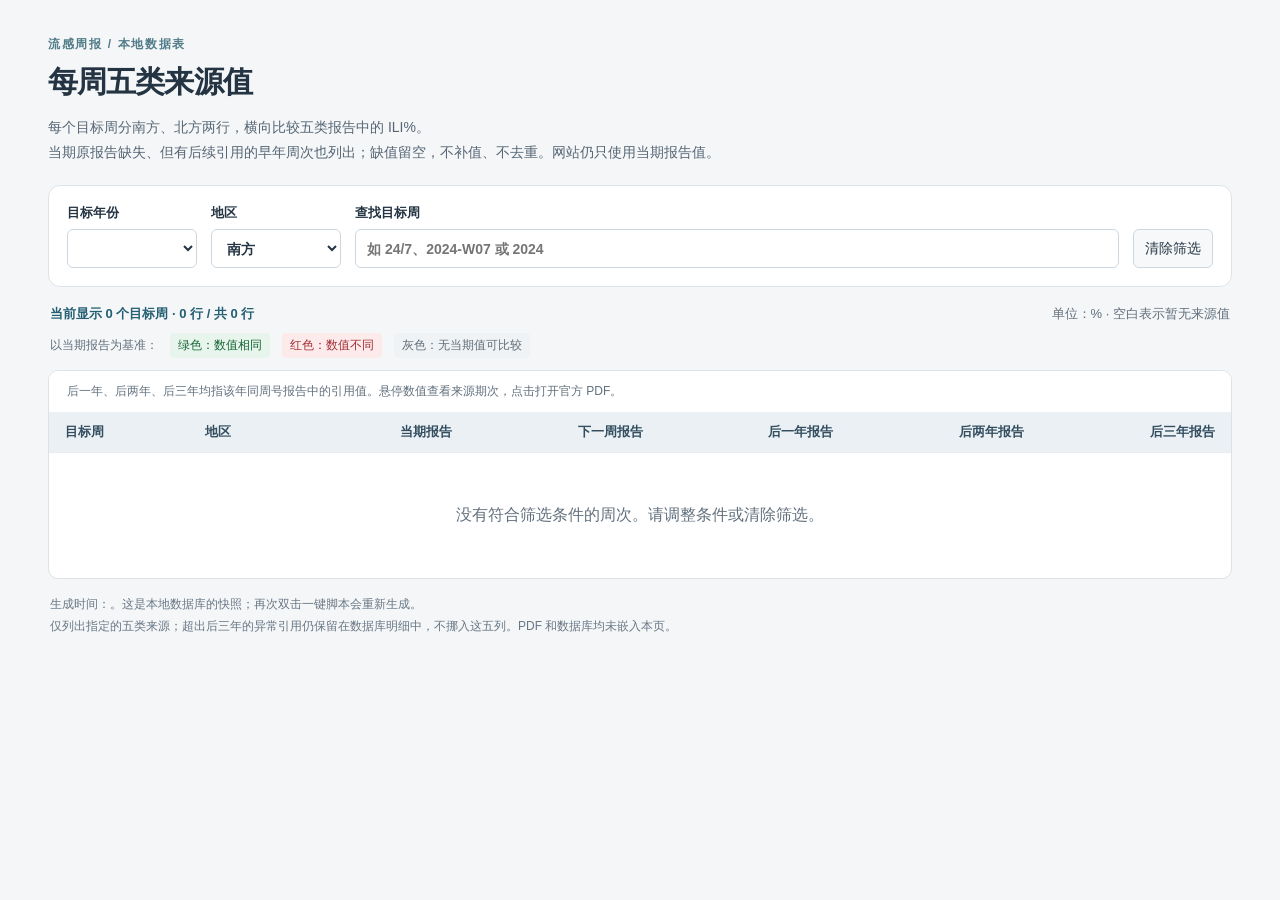
<file: flu_data/source_table.html>
<!doctype html>
<html lang="zh-CN">
<head>
  <meta charset="utf-8">
  <meta name="viewport" content="width=device-width, initial-scale=1">
  <title>每周五类来源值 · 流感周报</title>
  <style>
    :root { color-scheme: light; font-family: -apple-system, BlinkMacSystemFont, "Segoe UI", sans-serif; color: #243443; background: #f4f6f8; }
    * { box-sizing: border-box; }
    body { margin: 0; }
    main { max-width: 1240px; margin: 0 auto; padding: 36px 28px; }
    .eyebrow { margin: 0 0 9px; font-size: 12px; font-weight: 700; letter-spacing: .14em; color: #517c88; }
    h1 { margin: 0; font-size: 30px; letter-spacing: -.03em; }
    .intro { margin: 12px 0 20px; line-height: 1.8; color: #566674; font-size: 14px; }
    .filters { display: flex; gap: 14px; align-items: end; flex-wrap: wrap; padding: 18px; background: white; border: 1px solid #dde4e9; border-radius: 12px; }
    label { display: grid; gap: 7px; font-size: 13px; font-weight: 600; }
    label.search { flex: 1; min-width: 210px; }
    select, input, button { font: inherit; font-size: 14px; height: 39px; border: 1px solid #cdd7df; border-radius: 6px; background: white; color: inherit; padding: 0 11px; }
    select { min-width: 130px; }
    input { width: 100%; }
    button { cursor: pointer; background: #f6f8fa; }
    button:hover { background: #eaf1f4; }
    :focus-visible { outline: 3px solid #8cbdcf; outline-offset: 2px; }
    .meta { display: flex; justify-content: space-between; gap: 12px; flex-wrap: wrap; margin: 18px 2px 10px; font-size: 13px; color: #62707d; }
    #count { color: #245f73; font-weight: 600; }
    .table-wrap { overflow: auto; max-height: 68vh; background: white; border: 1px solid #dbe3e9; border-radius: 10px; }
    table { border-collapse: separate; border-spacing: 0; width: 100%; min-width: 780px; font-variant-numeric: tabular-nums; }
    caption { text-align: left; padding: 12px 18px; color: #62707d; font-size: 12px; background: white; }
    th, td { padding: 11px 16px; text-align: right; white-space: nowrap; border-bottom: 1px solid #e9edf0; font-size: 14px; }
    thead th { position: sticky; top: 0; z-index: 1; background: #eaf0f4; color: #344e60; font-size: 13px; font-weight: 600; }
    th:first-child, td:nth-child(2), th:nth-child(2) { text-align: left; }
    tbody th { font-weight: 500; }
    .group-1 { background: #f8fafb; }
    tbody tr:hover { background: #ecf5f8; }
    td.missing { color: #84919b; }
    a { color: #245f73; text-decoration: none; border-bottom: 1px dotted #92b2bf; }
    a:hover { color: #163e50; border-bottom-style: solid; }
    .value { display: inline-block; padding: 2px 7px; border-radius: 4px; }
    .baseline .value { color: #243443; font-weight: 700; }
    .same .value, .legend .same { color: #166534; background: #e8f5ec; }
    .different .value, .legend .different { color: #a12e35; background: #fdebec; }
    .unpaired .value, .legend .unpaired { color: #626e78; background: #f0f3f5; }
    td.same a, td.different a, td.unpaired a { border-bottom: none; }
    td.same a:hover, td.different a:hover, td.unpaired a:hover { text-decoration: underline; }
    .legend { display: flex; gap: 12px; align-items: center; flex-wrap: wrap; margin: 0 2px 12px; font-size: 12px; color: #62707d; }
    .legend .key { padding: 4px 8px; border-radius: 4px; }
    .region { font-size: 12px; padding: 3px 8px; border-radius: 4px; display: inline-block; }
    .south { background: #f5eae1; color: #93603b; }
    .north { background: #e5edf7; color: #45698e; }
    .empty { text-align: center; padding: 36px; color: #62707d; }
    [hidden] { display: none !important; }
    footer { margin: 15px 2px 0; color: #687784; font-size: 12px; line-height: 1.8; }
    @media (max-width: 640px) { main { padding: 24px 14px; } h1 { font-size: 25px; } .filters { gap: 12px; } label.search { flex-basis: 100%; } .table-wrap { max-height: 65vh; } }
  </style>
</head>
<body>
<main>
  <p class="eyebrow">流感周报 / 本地数据表</p>
  <h1>每周五类来源值</h1>
  <p class="intro">每个目标周分南方、北方两行，横向比较五类报告中的 ILI%。<br>当期原报告缺失、但有后续引用的早年周次也列出；缺值留空，不补值、不去重。网站仍只使用当期报告值。</p>
  <div class="filters" role="search" aria-label="表格筛选">
    <label>目标年份<select id="year" data-default-year="<!-- DEFAULT_YEAR -->"><option value="">全部年份</option><!-- YEARS --></select></label>
    <label>地区<select id="region"><option value="">南北方全部</option><option value="south" selected>南方</option><option value="north">北方</option></select></label>
    <label class="search">查找目标周<input id="search" type="search" placeholder="如 24/7、2024-W07 或 2024" autocomplete="off"></label>
    <button id="reset" type="button">清除筛选</button>
  </div>
  <div class="meta"><span id="count" role="status"><!-- COUNTS --></span><span>单位：% · 空白表示暂无来源值</span></div>
  <div class="legend" aria-label="数值对照说明"><span>以当期报告为基准：</span><span class="key same">绿色：数值相同</span><span class="key different">红色：数值不同</span><span class="key unpaired">灰色：无当期值可比较</span></div>
  <div class="table-wrap" tabindex="0" role="region" aria-label="全部周次的五类来源表格">
    <table>
      <caption>后一年、后两年、后三年均指该年同周号报告中的引用值。悬停数值查看来源期次，点击打开官方 PDF。</caption>
      <thead><tr><th scope="col">目标周</th><th scope="col">地区</th><th scope="col">当期报告</th><th scope="col">下一周报告</th><th scope="col">后一年报告</th><th scope="col">后两年报告</th><th scope="col">后三年报告</th></tr></thead>
      <tbody><!-- ROWS --></tbody>
    </table>
    <p id="empty" class="empty" hidden>没有符合筛选条件的周次。请调整条件或清除筛选。</p>
  </div>
  <footer>生成时间：<!-- GENERATED -->。这是本地数据库的快照；再次双击一键脚本会重新生成。<br>仅列出指定的五类来源；超出后三年的异常引用仍保留在数据库明细中，不挪入这五列。PDF 和数据库均未嵌入本页。</footer>
</main>
<script>
  const year = document.querySelector('#year');
  const region = document.querySelector('#region');
  const search = document.querySelector('#search');
  const rows = Array.from(document.querySelectorAll('tbody tr'));
  // Open with the latest archived target year and the southern region,
  // regardless of any form state the browser restored from an earlier visit.
  year.value = year.dataset.defaultYear;
  region.value = 'south';
  search.value = '';
  function normalizeQuery(value) {
    const text = value.trim().toUpperCase().replace(/\s+/g, '');
    const match = text.match(/^(\d{2}|\d{4})(?:\/|-W)(\d{1,2})$/);
    if (!match) return text;
    const fullYear = match[1].length === 2 ? `20${match[1]}` : match[1];
    return `${fullYear}-W${match[2].padStart(2, '0')}`;
  }
  function filterRows() {
    const query = normalizeQuery(search.value);
    let count = 0;
    const weeks = new Set();
    for (const row of rows) {
      const show = (!year.value || row.dataset.year === year.value)
        && (!region.value || row.dataset.region === region.value)
        && (!query || row.dataset.week.includes(query));
      row.hidden = !show;
      if (show) { count += 1; weeks.add(row.dataset.week); }
    }
    document.querySelector('#count').textContent = `当前显示 ${weeks.size} 个目标周 · ${count} 行 / 共 ${rows.length} 行`;
    document.querySelector('#empty').hidden = count !== 0;
  }
  year.addEventListener('change', filterRows);
  region.addEventListener('change', filterRows);
  search.addEventListener('input', filterRows);
  document.querySelector('#reset').addEventListener('click', () => {
    year.value = ''; region.value = ''; search.value = ''; filterRows();
  });
  filterRows();
</script>
</body>
</html>
</file>
